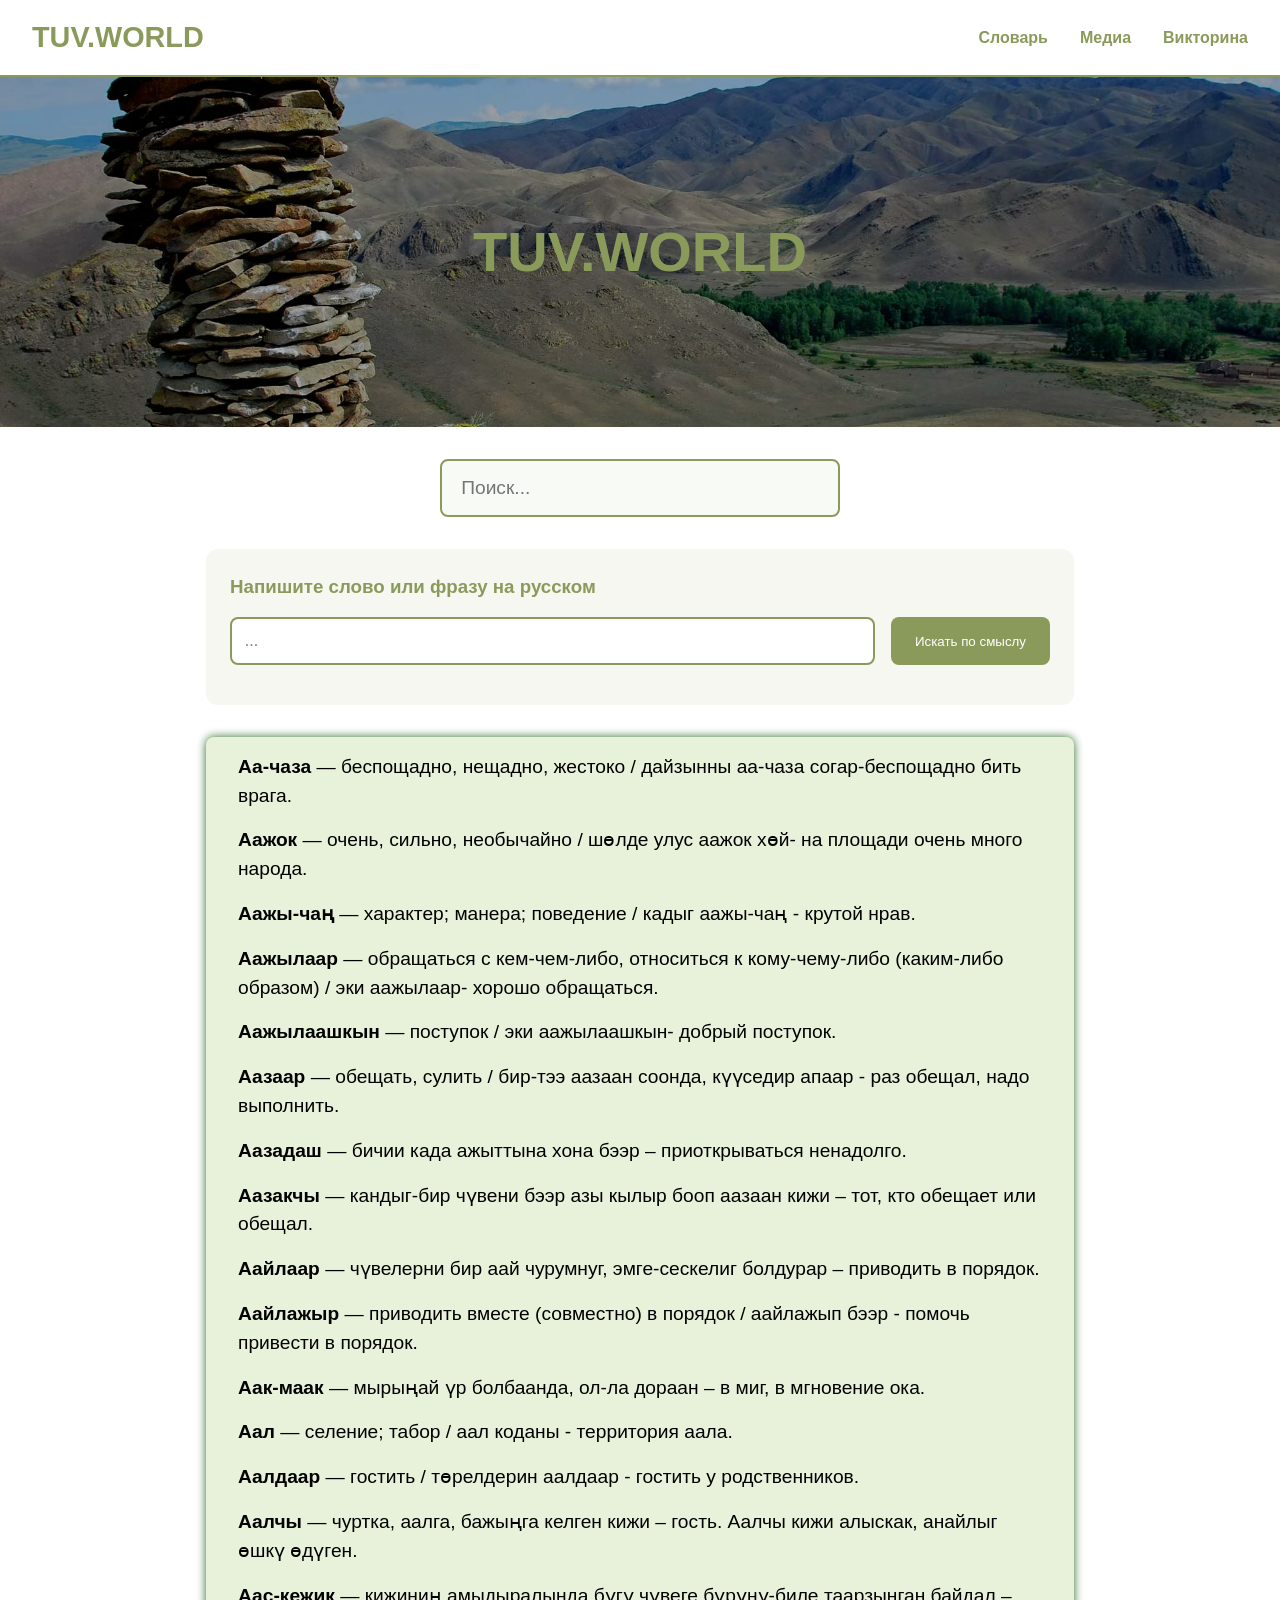
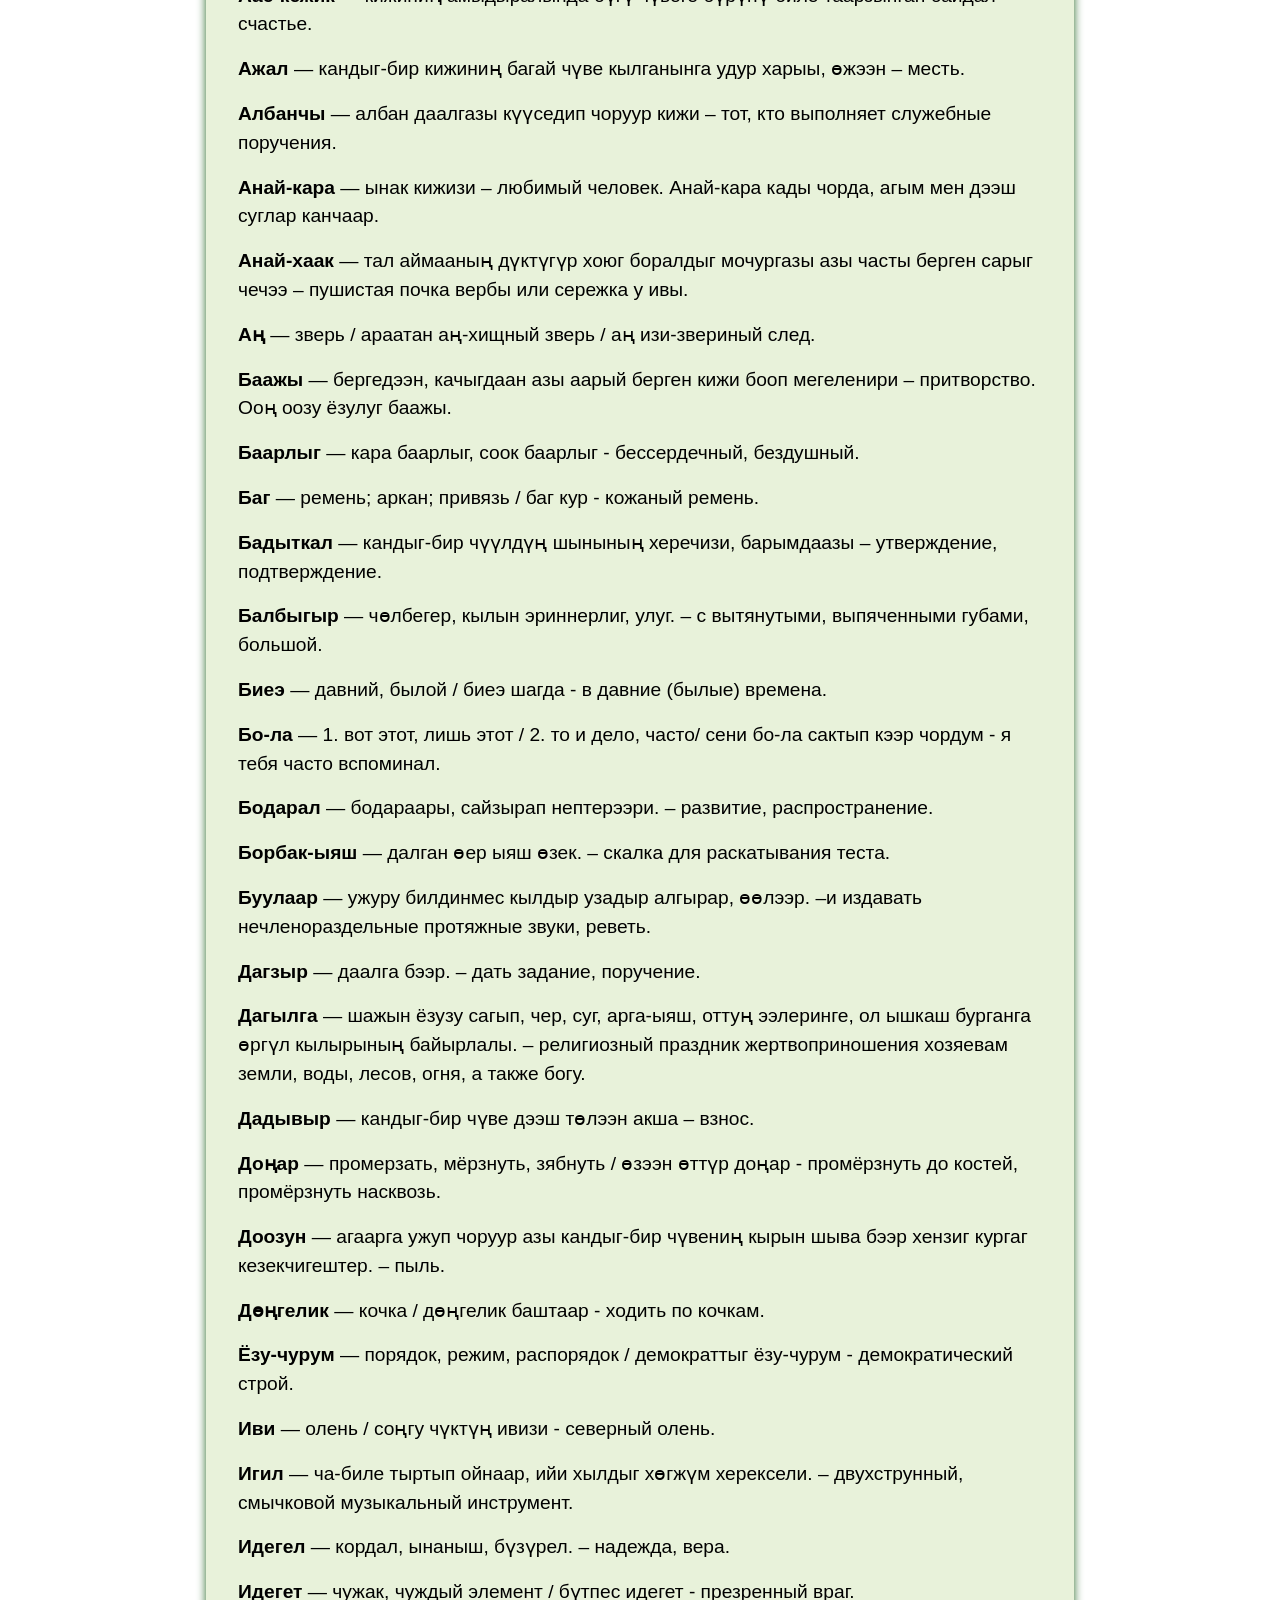
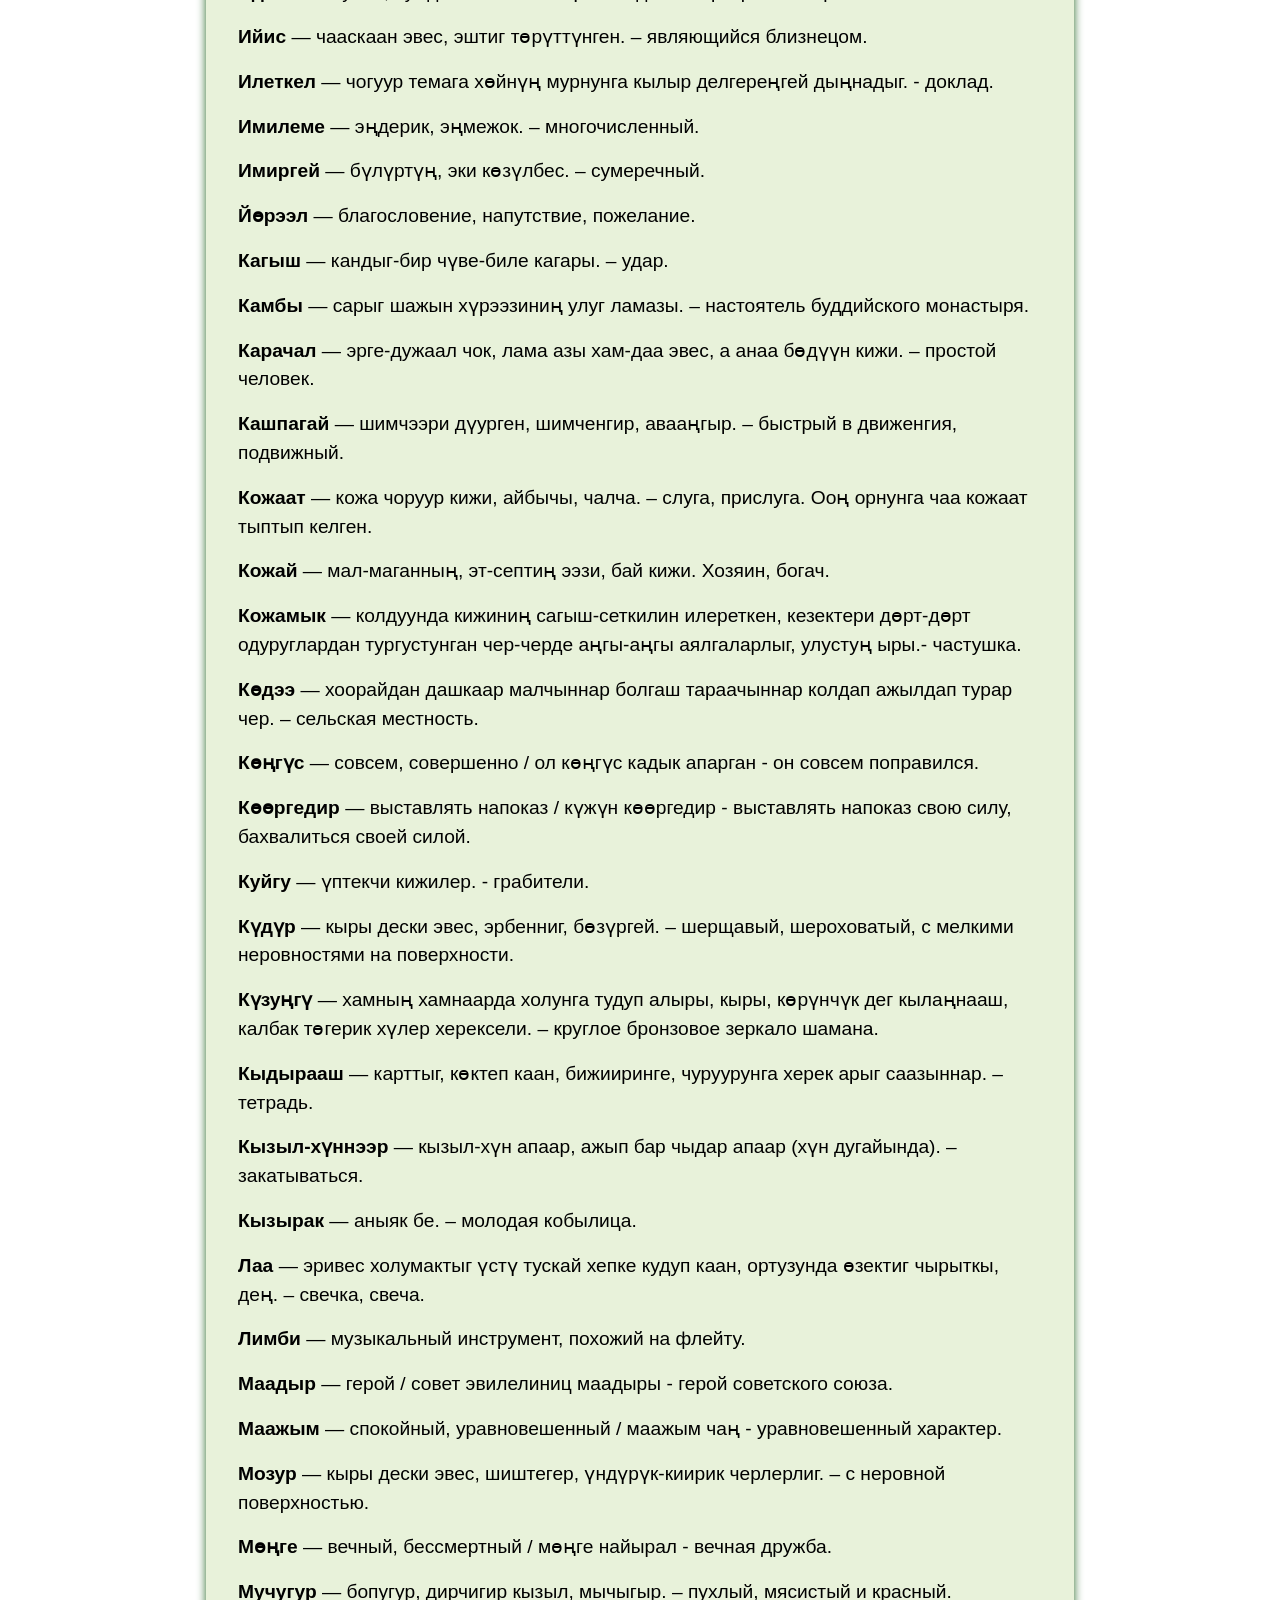
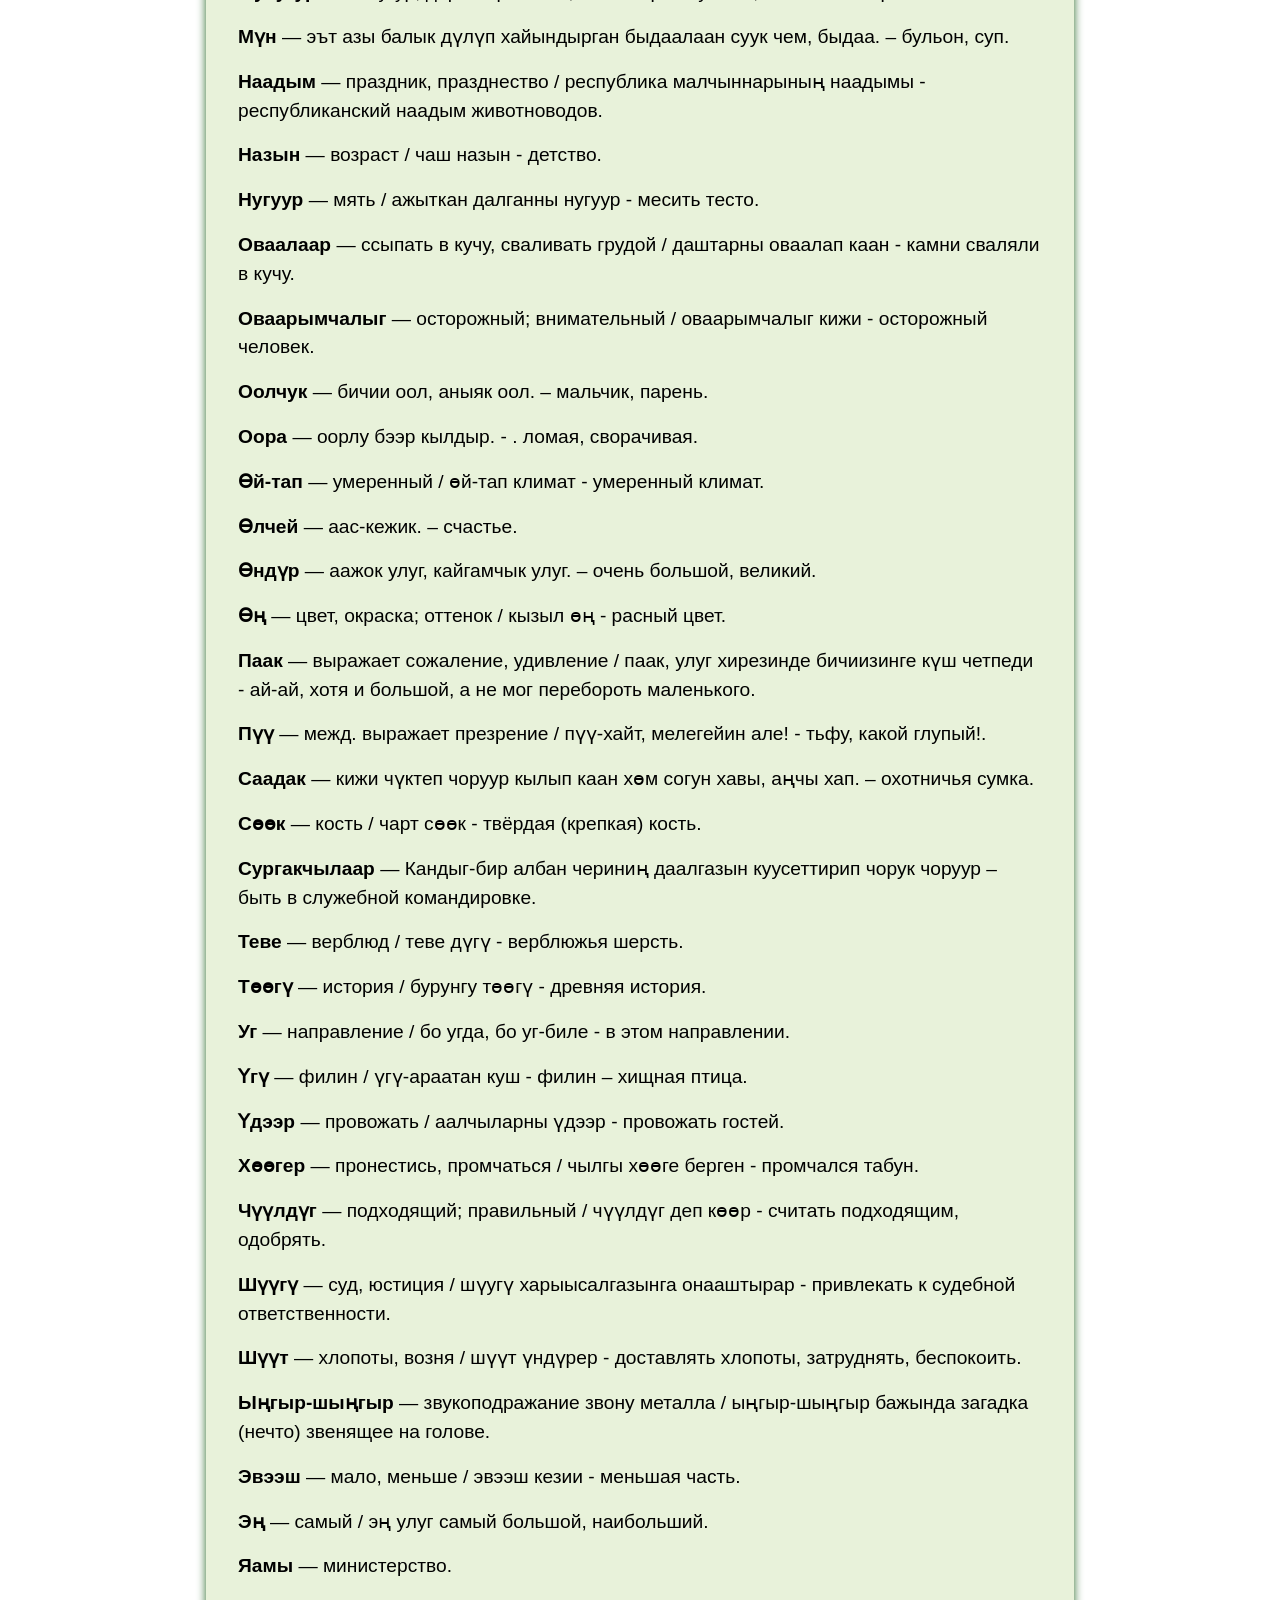
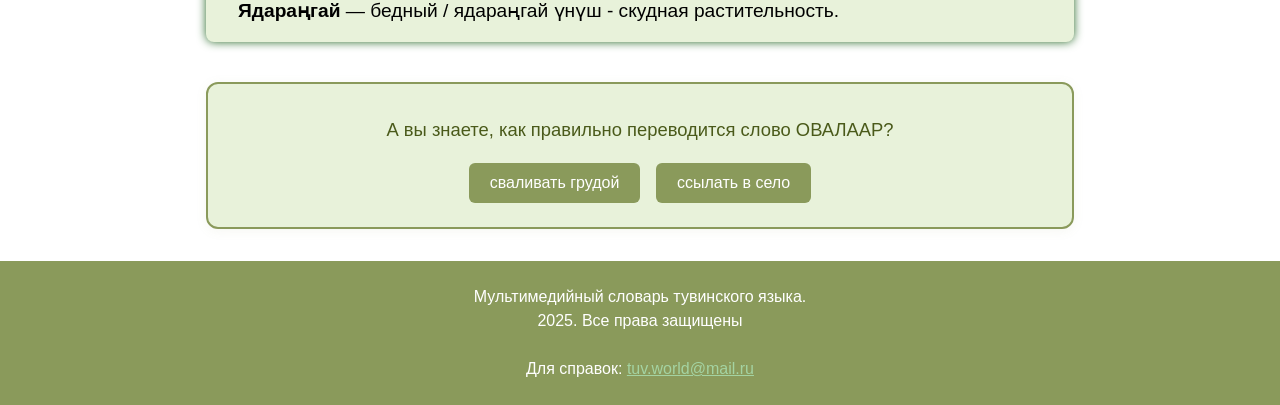
<file: index.html>
﻿<!DOCTYPE html>
<html lang="ru">
<head>
    <meta name="viewport" content="width=device-width, initial-scale=1" />
    <meta charset="UTF-8">
    <title>TUV.WORLD - Словарь</title>
    <link rel="stylesheet" href="style/styles.css" />
</head>
<body>
    <nav class="navbar">
        <a href="index.html" class="logo">TUV.WORLD</a>
        <div class="nav-links">
            <a href="index.html">Cловарь</a>
            <a href="html/media.html">Медиа</a>
            <a href="html/upra.html">Викторина</a>
        </div>
    </nav>

    <section class="hero">
        <img src="media/главная1.webp" alt="TUV.WORLD" />
        <h1>TUV.WORLD</h1>
    </section>

    <section class="alphabet-container">
        <!-- поисковикс слов -->
        <input type="text" id="searchInput" onkeyup="search()" placeholder="Поиск..." class="searchInput">
        <!-- Блок семантического (умного) поиска -->
        <div class="semantic-search-section" style="margin: 2rem 0; padding: 1.5rem; background: #f5f7f0; border-radius: 12px;">
            <h3 style="color: #8A9A5B;"Поиск с ии</h3>
            <p style="margin-bottom: 1rem;">Напишите слово или фразу на русском</p>

            <div style="display: flex; gap: 1rem; margin-bottom: 1rem;">
                <input type="text" id="semanticInput" placeholder="..."
                       style="flex: 1; padding: 0.8rem; border: 2px solid #8A9A5B; border-radius: 8px; font-size: 1rem;">
                <button id="semanticSearchBtn"
                        style="background: #8A9A5B; color: white; border: none; padding: 0.8rem 1.5rem; border-radius: 8px; cursor: pointer;">
                    Искать по смыслу
                </button>
            </div>

            <div id="semanticResults" style="margin-top: 1rem;"></div>
        </div>

        <style>
            .semantic-result-item {
                background: white;
                padding: 0.8rem;
                margin: 0.5rem 0;
                border-radius: 8px;
                border-left: 4px solid #8A9A5B;
                transition: all 0.2s ease;
            }
                .semantic-result-item:hover {
                    transform: translateX(5px);
                    box-shadow: 0 2px 8px rgba(0,0,0,0.1);
                }

            .semantic-word {
                font-weight: bold;
                font-size: 1.1rem;
                color: #4a5a1a;
            }
            .semantic-translation {
                color: #666;
                font-size: 0.9rem;
                margin-top: 0.3rem;
            }

            .semantic-similarity {
                font-size: 0.75rem;
                color: #8A9A5B;
                margin-top: 0.3rem;
            }

            .loading {
                text-align: center;
                padding: 1rem;
                color: #8A9A5B;
            }

            .no-results {
                text-align: center;
                padding: 1rem;
                color: #999;
            }

            .error {
                text-align: center;
                padding: 1rem;
                color: #d9534f;
                background: #f2dede;
                border-radius: 8px;
            }
        </style>

        <script>
            const semanticInput = document.getElementById('semanticInput');
            const semanticBtn = document.getElementById('semanticSearchBtn');
            const semanticResults = document.getElementById('semanticResults');

            async function semanticSearch() {
                const query = semanticInput.value.trim();
                if (!query) {
                    semanticResults.innerHTML = '<div class="no-results">Введите слово или фразу для поиска</div>';
                    return;
                }

                semanticResults.innerHTML = '<div class="loading">Пожалуйста, подождите</div>';

                try {
                    // Отправляем запрос к вашему серверу
                    const response = await fetch('http://localhost:8001/search', {
                        method: 'POST',
                        headers: { 'Content-Type': 'application/json' },
                        body: JSON.stringify({ query: query, max_results: 3 })
                    });

                    if (!response.ok) {
                        throw new Error(`Ошибка сервера: ${response.status}`);
                    }

                    const data = await response.json();

                    if (data.results && data.results.length > 0) {
                        let html = '<div style="margin-top: 0.5rem;">';
                        for (const res of data.results) {
                            let word = '';
                            try {
                                const meta = JSON.parse(res.metadata);
                                word = meta.word || '';
                            } catch (e) {
                                const match = res.text.match(/^([^—]+)/);
                                word = match ? match[1].trim() : '';
                            }

                            const percent = Math.round(res.similarity * 15);

                            html += `
                                <div class="semantic-result-item" onclick="searchByWord('${word}')" style="cursor: pointer;">
                                    <div class="semantic-word"> ${word || 'Слово'}</div>
                                    <div class="semantic-translation">${res.text.substring(0, 150)}${res.text.length > 150 ? '...' : ''}</div>
                                    <div class="semantic-similarity">Совпадение по смыслу: ${percent}%</div>
                                </div>
                            `;
                        }
                        html += '</div>';
                        semanticResults.innerHTML = html;
                    } else {
                        semanticResults.innerHTML = '<div class="no-results"> Ничего не найдено. Попробуйте другие слова.</div>';
                    }
                } catch (error) {
                    console.error('Ошибка:', error);
                    semanticResults.innerHTML = '<div class="error"> Ошибка подключения к серверу поиска. Убедитесь, что сервер запущен (python server.py).</div>';
                }
            }
            function searchByWord(word) {
                const searchInput = document.querySelector('.searchInput');
                if (searchInput) {
                    searchInput.value = word;
                    if (typeof search === 'function') {
                        search();
                    }
                    const wordList = document.getElementById('wordList');
                    if (wordList) {
                        wordList.scrollIntoView({ behavior: 'smooth', block: 'start' });
                    }
                }
            }

            semanticBtn.addEventListener('click', semanticSearch);
            semanticInput.addEventListener('keypress', (e) => {
                if (e.key === 'Enter') semanticSearch();
            });
        </script>

        <!-- слова на тув -->
        <ul id="wordList" class="word-list" style="list-style: none;">
            <li onclick="showExplanation('Аң')"><b>Аң</b> — зверь / араатан аң-хищный зверь / аң изи-звериный след.</li>
            <li onclick="showExplanation('Аазадаш')"><b>Аазадаш</b> — бичии када ажыттына хона бээр – приоткрываться ненадолго.</li>
            <li onclick="showExplanation('Аазакчы')"><b>Аазакчы</b> — кандыг-бир чүвени бээр азы кылыр бооп аазаан кижи – тот, кто обещает или обещал.</li>
            <li onclick="showExplanation('Аайлаар')"><b>Аайлаар</b> — чүвелерни бир аай чурумнуг, эмге-сескелиг болдурар – приводить в порядок.</li>
            <li onclick="showExplanation('Аак-маак')"><b>Аак-маак</b> — мырыңай үр болбаанда, ол-ла дораан – в миг, в мгновение ока.</li>
            <li onclick="showExplanation('Аалчы')"><b>Аалчы</b> — чуртка, аалга, бажыңга келген кижи – гость. Аалчы кижи алыскак, анайлыг өшкү өдүген.</li>
            <li onclick="showExplanation('Аас-кежик')"><b>Аас-кежик </b> — кижиниң амыдыралында бүгү чүвеге бүрүнү-биле таарзынган байдал – счастье.</li>
            <li onclick="showExplanation('Ажал')"><b>Ажал</b> — кандыг-бир кижиниң багай чүве кылганынга удур харыы, өжээн – месть.</li>
            <li onclick="showExplanation('Албанчы')"><b>Албанчы</b> — албан даалгазы күүседип чоруур кижи – тот, кто выполняет служебные поручения.</li>
            <li onclick="showExplanation('Анай-кара')"><b>Анай-кара</b> — ынак кижизи – любимый человек. Анай-кара кады чорда, агым мен дээш суглар канчаар.</li>
            <li onclick="showExplanation('Анай-хаак')"><b>Анай-хаак </b> — тал аймааның дүктүгүр хоюг боралдыг мочургазы азы часты берген сарыг чечээ – пушистая почка вербы или сережка у ивы.</li>
            <li onclick="showExplanation('Аа-чаза')"><b>Аа-чаза</b> — беспощадно, нещадно, жестоко / дайзынны аа-чаза согар-беспощадно бить врага.</li>
            <li onclick="showExplanation('Аажок')"><b>Аажок</b> — очень, сильно, необычайно / шөлде улус аажок хөй- на площади очень много народа.</li>
            <li onclick="showExplanation('Аажылаар')"><b>Аажылаар</b> —  обращаться с кем-чем-либо, относиться к кому-чему-либо (каким-либо образом) / эки аажылаар- хорошо обращаться.</li>
            <li onclick="showExplanation('Аажылаашкын')"><b>Аажылаашкын</b> — поступок / эки аажылаашкын- добрый поступок.</li>
            <li onclick="showExplanation('Аажы-чаң')"><b>Аажы-чаң</b> — характер; манера; поведение / кадыг аажы-чаң - крутой нрав.</li>
            <li onclick="showExplanation('Аазаар')"><b>Аазаар</b> — обещать, сулить / бир-тээ аазаан соонда, күүседир апаар - раз обещал, надо выполнить.</li>
            <li onclick="showExplanation('Аайлажыр')"><b>Аайлажыр</b> — приводить вместе (совместно) в порядок / аайлажып бээр - помочь привести в порядок.</li>
            <li onclick="showExplanation('Аал')"><b>Аал</b> — селение; табор / аал коданы - территория аала.</li>
            <li onclick="showExplanation('Аалдаар')"><b>Аалдаар</b> — гостить / төрелдерин аалдаар - гостить у родственников.</li>
            <li onclick="showExplanation('Баарлыг')"><b>Баарлыг</b> —  кара баарлыг, соок баарлыг - бессердечный, бездушный.</li>
            <li onclick="showExplanation('Баг')"><b>Баг</b> — ремень; аркан; привязь / баг кур - кожаный ремень.</li>
            <li onclick="showExplanation('Баажы')"><b>Баажы</b> — бергедээн, качыгдаан азы аарый берген кижи бооп мегеленири – притворство. Ооң оозу ёзулуг баажы.</li>
            <li onclick="showExplanation('Бадыткал')"><b>Бадыткал</b> — кандыг-бир чүүлдүң шынының херечизи, барымдаазы – утверждение, подтверждение.</li>
            <li onclick="showExplanation('Балбыгыр')"><b>Балбыгыр</b> — чөлбегер, кылын эриннерлиг, улуг. – с вытянутыми, выпяченными губами, большой.</li>
            <li onclick="showExplanation('Бодарал')"><b>Бодарал</b> — бодараары, сайзырап нептерээри. – развитие, распространение.</li>
            <li onclick="showExplanation('Борбак-ыяш')"><b>Борбак-ыяш</b> — далган өер ыяш өзек. – скалка для раскатывания теста.</li>
            <li onclick="showExplanation('Буулаар')"><b>Буулаар</b> — ужуру билдинмес кылдыр узадыр алгырар, өөлээр.  –и издавать нечленораздельные протяжные звуки, реветь.</li>
            <li onclick="showExplanation('Биеэ')"><b>Биеэ</b> — давний, былой / биеэ шагда - в давние (былые) времена.</li>
            <li onclick="showExplanation('Бо-ла')"><b>Бо-ла</b> — 1. вот этот, лишь этот / 2. то и дело, часто/  сени бо-ла сактып кээр чордум - я тебя часто вспоминал.</li>
            <li onclick="showExplanation('Дөңгелик')"><b>Дөңгелик</b> — кочка / дөңгелик баштаар - ходить по кочкам.</li>
            <li onclick="showExplanation('Дагзыр')"><b>Дагзыр</b> — даалга бээр. – дать задание, поручение.</li>
            <li onclick="showExplanation('Дагылга')"><b>Дагылга</b> — шажын ёзузу сагып, чер, суг, арга-ыяш, оттуң ээлеринге, ол ышкаш бурганга өргүл кылырының байырлалы. – религиозный праздник жертвоприношения хозяевам земли, воды, лесов, огня, а также богу.</li>
            <li onclick="showExplanation('Дадывыр')"><b>Дадывыр</b> — кандыг-бир чүве дээш төлээн акша – взнос.</li>
            <li onclick="showExplanation('Доозун')"><b>Доозун</b> — агаарга ужуп чоруур азы кандыг-бир чүвениң кырын шыва бээр хензиг кургаг кезекчигештер. – пыль.</li>
            <li onclick="showExplanation('Доңар')"><b>Доңар</b> — промерзать, мёрзнуть, зябнуть / өзээн өттүр доңар - промёрзнуть до костей, промёрзнуть насквозь.</li>
            <li onclick="showExplanation('Ёзу-чурум')"><b>Ёзу-чурум</b> — порядок, режим, распорядок / демократтыг ёзу-чурум - демократический строй.</li>
            <li onclick="showExplanation('Иви')"><b>Иви</b> — олень / соңгу чүктүң ивизи - северный олень.</li>
            <li onclick="showExplanation('Игил')"><b>Игил</b> — ча-биле тыртып ойнаар, ийи хылдыг хөгжүм херексели. – двухструнный, смычковой музыкальный инструмент.</li>
            <li onclick="showExplanation('Идегел')"><b>Идегел</b> — кордал, ынаныш, бүзүрел.  – надежда, вера.</li>
            <li onclick="showExplanation('Ийис')"><b>Ийис</b> — чааскаан эвес, эштиг төрүттүнген. – являющийся близнецом.</li>
            <li onclick="showExplanation('Илеткел')"><b>Илеткел</b> — чогуур темага хөйнүң мурнунга кылыр делгереңгей  дыңнадыг. - доклад.</li>
            <li onclick="showExplanation('Имилеме')"><b>Имилеме</b> — эңдерик, эңмежок. – многочисленный.</li>
            <li onclick="showExplanation('Имиргей')"><b>Имиргей</b> — бүлүртүң, эки көзүлбес. – сумеречный.</li>
            <li onclick="showExplanation('Идегет')"><b>Идегет</b> — чужак, чуждый элемент / бүтпес идегет - презренный враг.</li>
            <li onclick="showExplanation('Йөрээл')"><b>Йөрээл</b> — благословение, напутствие, пожелание.</li>
            <li onclick="showExplanation('Кагыш')"><b>Кагыш</b> — кандыг-бир чүве-биле кагары. – удар.</li>
            <li onclick="showExplanation('Камбы')"><b>Камбы</b> — сарыг шажын хүрээзиниң улуг ламазы. – настоятель буддийского монастыря.</li>
            <li onclick="showExplanation('Карачал')"><b>Карачал</b> — эрге-дужаал чок, лама азы хам-даа эвес, а анаа бөдүүн кижи. – простой человек.</li>
            <li onclick="showExplanation('Кашпагай')"><b>Кашпагай</b> — шимчээри дүурген, шимченгир, авааңгыр. – быстрый в движенгия, подвижный.</li>
            <li onclick="showExplanation('Кожаат')"><b>Кожаат</b> — кожа чоруур кижи, айбычы, чалча. – слуга, прислуга. Ооң орнунга чаа кожаат тыптып келген.</li>
            <li onclick="showExplanation('Кожамык')"><b>Кожамык</b> — колдуунда кижиниң сагыш-сеткилин илереткен, кезектери дөрт-дөрт одуруглардан тургустунган чер-черде аңгы-аңгы аялгаларлыг, улустуң ыры.- частушка.</li>
            <li onclick="showExplanation('Кожай')"><b>Кожай</b> — мал-маганның, эт-септиң ээзи, бай кижи. Хозяин, богач.</li>
            <li onclick="showExplanation('Көдээ')"><b>Көдээ</b> — хоорайдан дашкаар малчыннар болгаш тараачыннар колдап ажылдап турар чер. – сельская местность.</li>
            <li onclick="showExplanation('Куйгу')"><b>Куйгу</b> — үптекчи кижилер. - грабители.</li>
            <li onclick="showExplanation('Кызыл-хүннээр')"><b>Кызыл-хүннээр</b> — кызыл-хүн апаар, ажып бар чыдар апаар (хүн дугайында). – закатываться.</li>
            <li onclick="showExplanation('Кызырак')"><b>Кызырак</b> — аныяк бе. – молодая кобылица.</li>
            <li onclick="showExplanation('Күдүр')"><b>Күдүр</b> — кыры дески эвес, эрбенниг, бөзүргей. – шерщавый, шероховатый, с мелкими неровностями на поверхности.</li>
            <li onclick="showExplanation('Күзуңгү')"><b>Күзуңгү</b> — хамның хамнаарда холунга тудуп алыры, кыры, көрүнчүк дег кылаңнааш, калбак төгерик хүлер херексели. – круглое бронзовое зеркало шамана.</li>
            <li onclick="showExplanation('Кыдырааш')"><b>Кыдырааш</b> — карттыг, көктеп каан, бижииринге, чуруурунга херек арыг саазыннар. – тетрадь.</li>
            <li onclick="showExplanation('Көңгүс')"><b>Көңгүс</b> — совсем, совершенно / ол көңгүс кадык апарган - он совсем поправился.</li>
            <li onclick="showExplanation('Көөргедир')"><b>Көөргедир</b> — выставлять напоказ / күжүн көөргедир - выставлять напоказ свою силу, бахвалиться своей силой.</li>
            <li onclick="showExplanation('Лимби')"><b>Лимби</b> — музыкальный инструмент, похожий на флейту.</li>
            <li onclick="showExplanation('Лаа')"><b>Лаа</b> — эривес холумактыг үстү тускай хепке кудуп каан, ортузунда өзектиг чырыткы, дең. – свечка, свеча.</li>
            <li onclick="showExplanation('Мөңге')"><b>Мөңге</b> — вечный, бессмертный / мөңге найырал - вечная дружба.</li>
            <li onclick="showExplanation('Мозур')"><b>Мозур</b> — кыры дески эвес, шиштегер, үндүрүк-киирик черлерлиг. – с неровной поверхностью.</li>
            <li onclick="showExplanation('Мүн')"><b>Мүн</b> — эът азы балык дүлүп хайындырган быдаалаан суук чем, быдаа. – бульон, суп.</li>
            <li onclick="showExplanation('Мучугур')"><b>Мучугур</b> — бопугур, дирчигир кызыл, мычыгыр. – пухлый, мясистый и красный.</li>
            <li onclick="showExplanation('Маадыр')"><b>Маадыр</b> — герой / совет эвилелиниц маадыры - герой советского союза.</li>
            <li onclick="showExplanation('Маажым')"><b>Маажым</b> — спокойный, уравновешенный / маажым чаң - уравновешенный характер.</li>
            <li onclick="showExplanation('Наадым')"><b>Наадым</b> — праздник, празднество / республика малчыннарының наадымы - республиканский наадым животноводов.</li>
            <li onclick="showExplanation('Назын')"><b>Назын</b> — возраст / чаш назын - детство.</li>
            <li onclick="showExplanation('Нугуур')"><b>Нугуур</b> — мять / ажыткан далганны нугуур - месить тесто.</li>
            <li onclick="showExplanation('Оваалаар')"><b>Оваалаар</b> — ссыпать в кучу, сваливать грудой / даштарны оваалап каан - камни сваляли в кучу.</li>
            <li onclick="showExplanation('Оваарымчалыг')"><b>Оваарымчалыг</b> — осторожный; внимательный / оваарымчалыг кижи - осторожный человек.</li>
            <li onclick="showExplanation('Оолчук')"><b>Оолчук</b> — бичии оол, аныяк оол. – мальчик, парень.</li>
            <li onclick="showExplanation('Оора')"><b>Оора</b> — оорлу бээр кылдыр. - . ломая, сворачивая.</li>
            <li onclick="showExplanation('Өлчей')"><b>Өлчей</b> — аас-кежик. – счастье.</li>
            <li onclick="showExplanation('Өндүр')"><b>Өндүр</b> — аажок улуг, кайгамчык улуг. – очень большой, великий.</li>
            <li onclick="showExplanation('Өң')"><b>Өң</b> — цвет, окраска; оттенок / кызыл өң - расный цвет.</li>
            <li onclick="showExplanation('Өй-тап')"><b>Өй-тап</b> — умеренный / өй-тап климат - умеренный климат.</li>
            <li onclick="showExplanation('Пүү')"><b>Пүү</b> — межд. выражает презрение / пүү-хайт, мелегейин але! - тьфу, какой глупый!.</li>
            <li onclick="showExplanation('Паак')"><b>Паак</b> — выражает сожаление, удивление / паак, улуг хирезинде бичиизинге күш четпеди - ай-ай, хотя и большой, а не мог перебороть маленького.</li>
            <li onclick="showExplanation('Сөөк')"><b>Сөөк</b> — кость / чарт сөөк - твёрдая (крепкая) кость.</li>
            <li onclick="showExplanation('Саадак')"><b>Саадак</b> — кижи чүктеп чоруур кылып каан хөм согун хавы, аңчы хап. – охотничья сумка.</li>
            <li onclick="showExplanation('Сургакчылаар')"><b>Сургакчылаар</b> — Кандыг-бир албан чериниң даалгазын куусеттирип чорук чоруур – быть  в служебной командировке.</li>
            <li onclick="showExplanation('Төөгү')"><b>Төөгү</b> — история / бурунгу төөгү - древняя история.</li>
            <li onclick="showExplanation('Теве')"><b>Теве</b> — верблюд / теве дүгү - верблюжья шерсть.</li>
            <li onclick="showExplanation('Үдээр')"><b>Үдээр</b> — провожать / аалчыларны үдээр - провожать гостей.</li>
            <li onclick="showExplanation('Уг')"><b>Уг</b> — направление / бо угда, бо уг-биле - в этом направлении.</li>
            <li onclick="showExplanation('Үгү')"><b>Үгү</b> — филин / үгү-араатан куш - филин – хищная птица.</li>
            <li onclick="showExplanation('Хөөгер')"><b>Хөөгер</b> — пронестись, промчаться / чылгы хөөге берген - промчался табун.</li>
            <li onclick="showExplanation('Чүүлдүг')"><b>Чүүлдүг</b> — подходящий; правильный / чүүлдүг деп көөр - считать подходящим, одобрять.</li>
            <li onclick="showExplanation('Шүүгү')"><b>Шүүгү</b> — суд, юстиция / шүугү харыысалгазынга онааштырар - привлекать к судебной ответственности.</li>
            <li onclick="showExplanation('Шүүт')"><b>Шүүт</b> — хлопоты, возня / шүүт үндүрер - доставлять хлопоты, затруднять, беспокоить.</li>
            <li onclick="showExplanation('Ыңгыр-шыңгыр')"><b>Ыңгыр-шыңгыр</b> — звукоподражание звону металла / ыңгыр-шыңгыр бажында загадка (нечто) звенящее на голове.</li>
            <li onclick="showExplanation('Эң')"><b>Эң</b> — самый / эң улуг самый большой, наибольший.</li>
            <li onclick="showExplanation('Эвээш')"><b>Эвээш</b> — мало, меньше / эвээш кезии - меньшая часть.</li>
            <li onclick="showExplanation('Яамы')"><b>Яамы</b> — министерство.</li>
            <li onclick="showExplanation('Ядараңгай')"><b>Ядараңгай</b> — бедный / ядараңгай үнүш - скудная растительность.</li>
        </ul>

        <!-- окно выскакивающее -->
        <div id="explanationModal" class="modal" style="display:none; position:fixed; left:0; top:0; width:100vw; height:100vh; background:rgba(0,0,0,0.3); align-items:center; justify-content:center;">
            <div class="modal-content" style="background:white; color:#8A9A5B; padding:2rem; border-radius:8px; max-width:400px; margin:auto; position:relative;">
                <span class="close" onclick="closeExplanationModal()" style="position:absolute; right:1rem; top:1rem; cursor:pointer; font-size:1.5rem;">&times;</span>
                <p id="explanationText">Пояснение по выбранному слову</p>
                <!-- Добавленный аудиоплеер -->
                <audio id="explanationAudio" controls style="width:100%; margin-top:1rem; display:none;">
                    Ваш браузер не поддерживает аудио элемент.
                </audio>
            </div>
        </div>

        <!-- часть с викториной -->
        <div class="quiz">
            <p id="question">Вопрос: А вы знаете, как правильно выставить ударение в слове <b>ЕРЕТИК</b>?</p>
            <div id="answerOptions">
                <button onclick="checkAnswer('correct', 'новое слово 1')">Вариант ответа 1</button>
                <span style="margin:0 1rem;">или</span>
                <button onclick="checkAnswer('incorrect', 'новое слово 2')">Вариант ответа 2</button>
            </div>
        </div>
        <div id="result" style="margin-top:1rem;"></div>
    </section>

    <footer>
        Мультимедийный словарь тувинского языка.<br />
        2025. Все права защищены<br /><br />
        Для справок: <a href="mailto:tuv.world@mail.ru" style="color:#a4d3a2;">tuv.world@mail.ru</a>
    </footer>

    <script>
        // поиск слов без учета регистра скрипт
        function search() {
            let input = document.getElementById('searchInput').value.toLowerCase();
            let items = document.querySelectorAll('#wordList li');
            items.forEach(function (li) {
                let word = li.innerText.toLowerCase();
                li.style.display = word.includes(input) ? '' : 'none';
            });
        }

        // окно выскакивающее скрипт
        function showExplanation(word) {
            document.getElementById('explanationText').innerText = getExplanation(word);

            // Добавление аудио
            const audioElement = document.getElementById('explanationAudio');
            const audioSrc = getAudioSource(word);

            if (audioSrc) {
                audioElement.src = audioSrc;
                audioElement.style.display = 'block';
            } else {
                audioElement.style.display = 'none';
            }

            document.getElementById('explanationModal').style.display = 'flex';
        }

        function closeExplanationModal() {
            document.getElementById('explanationModal').style.display = 'none';
            // Останавливаем аудио при закрытии
            const audioElement = document.getElementById('explanationAudio');
            audioElement.pause();
            audioElement.currentTime = 0;
        }

        function getExplanation(word) {
            const wordExplanations = {
                "Аа-чаза": "Дайзынны аа-чаза согар - Беспощадно бить врага.",
                "Аажок": "Ол уруг диизинге аажок ынак - Эта девочка очень любит своего кота.",
                "Аажы-чаң": "Аажы-чаңы дыка берге - характер очень сложный.",
                "Аажылаар": "Кырган-авам меңээ эки аажылаар - Бабушкахорошо со мной обращается.",
                "Аажылаашкын": "Кайгал-оол эки аажылаашкын кылган - Кайгал-оол совершил хороший поступок.",
                "Аазаар": "Авамга бо улдуңда эки демдектер аазаан мен - Я маме обещал хорошие оценки в этой четверти.",
                "Аайлажыр": "Дуун акымны бажын иштин аайлажыр кылдыр диледим - Вчера попросила брата помочь прибраться по дому.",
                "Аал": "Аалдыг мен - У меня есть селение.",
                "Аалдар": "Силерже аалдап чедер бис албан - Мы обязательно придем гостить к вам.",
                "Үгү": "Кежээ үгү көрдум - Вечером видел(а) филина.",
                "Аң": "Тайгада аңнар халчып турар - В тайге бегают звери.",
                "Баарлыг": "Кара баарлыг кижи дир - Бессердечный этот человек.",
                "Баг": "Кара баг курну шарып ал - Завяжи черный кожаный ремень.",
                "Биеэ": "Биеэ шагда бижээн төөгү - История, написанная в былые времена.",
                "Бо-ла": "Бо-ла башка кирер состер - Слова, что часто приходят в голову.",
                "Доңар": "Доңар эвес бис, чоруулуңар - Не будем же мы мерзнуть, уходим.",
                "Ёзу-чурум": "Школага ёзу-чурум үревес! - В школе порядок не рушим!.",
                "Иви": "Ивилер дыка чараш - Олени очень красивые.",
                "Назын": "Чаш назыннымда Тээлиге дыштаныр чораан мен - Я в детстве отдыхал в Тээли.",
                "Маадыр": "Тываның маадыры - Герой Тувы.",
                //
                "Аазадаш": "Өгнүң эжии аазадаш кылынды.",
                "Аазакчы": "Ыяш чарып бээр болган аазакчым үнгеш, чиде берди…",
                "Аайлаар": "Кээримге, уруглар бажың ишти аайлаан, аштаан, чугдунган тур.",
                "Аак-маак": "Аак-маак четпээнде аг-шериг хаанның инек сүрүүн бөле шаап экеп-тир эвеспе (тоолдан).",
                "Аалчы": "Аалчы кижи алыскак, анайлыг өшкү өдүген.",
                "Аас-кежик": "Кижилер аас-кежикке чаңчыга берип болур.",
                "Ажал": "Иениң ажалын чүгле кускун оглу чандырган деп легенда бар.",
                "Албанчы": "Бо албанчының ажылы хөй.",
                "Анай-кара": "Анай-кара кады чорда, агым мен дээш суглар канчаар.",
                "Анай-хаак": "НЕТ",//нет комментария
                "Баажы": "Ооң оозу ёзулуг баажы.",
                "Бадыткал": "Ол болза ооң ынакшылының  бадыткалы.",
                "Балбыгыр": "Балбыгыр аксындан чугаа үнмээди.",
                "Бодарал": "Чаяакчы күш бодаралы.",
                "Борбак-ыяш": "Далган өйүп турган борбак-ыяжы-биле сопту.",
                "Буулаар": "Ооң буулаан ыыдындан шылай берген.",
                "Дагзыр": "Акым мени бо-ла дагзыр чораан.",
                "Дагылга": "НЕТ",//нет комментария
                "Дадывыр": "Оюн ойнаарда баштай дадывыр бээр.",
                "Доозун": "Бичии-ле доозун сомазы көзүлзе, согуй кааптар.",
                "Игил": "Ачам игил садып берген.",
                "Идегел": "Идегелди чаалап алыр.",
                "Ийис": "Мээң ийис эштерим бар.",
                "Илеткел": "Эртенги кичээлге илеткел кылып олур бис.",
                "Имилеме": "Имилеме ажы-төл.",
                "Имиргей": "Имиргей деп чүвезин.",
                "Кагыш": "Селеме кагыжындан артып калган ис.",
                "Камбы": "Даарта камбыга ужуражыр мен.",
                "Карачал": "Авам мени карачал кижиге деңнеди.",
                "Кашпагай": "Ол кашпагай болгаш, ажылды дораан доозуптую.",
                "Сургакчылаар": "Ол өске кожуунче сургакчылаар дээш чорупту.",
                "Кожаат": "Ооң орнунга чаа кожаат тыптып келген.",
                "Кожамык": "Ол меңээ кожамык ырлап берген. ",
                "Кожай": "Мээң өгбелерим кожай улус чораан.",
                "Көдээ": "Ак-кыс көдээден чедип келген.",
                "Куйгу": "Бир дүне куйгу хоюм уптеп алгаш барып-тыр.",
                "Кызыл-хүннээр": "Чайгы сарыг үн кызыл-хүннеп чыдыр.",
                "Кызырак": "Эмдик кызырак өөредип тур акым.",
                "Лаа": "Кежээ авам лаа кыссып каан.",
                "Саадак": "Ачам саадаан чүктеп алгаш тайгаже углады.",
                "Күдүр": "Ооң адыштарының ишти күдүр кара.",
                "Күзуңгү": "Хам кижи күзүнгүзүн сонуургадып көргүскен.",
                "Кыдырааш": "Эжимден кыдырааш дилеп алдым.",
                "Мозур": "Мозур хая кырында кылаштап чор бис.",
                "Мүн": "Авам  эъттиг мүн кудуп берди.",
                "Мучугур": "Ооң шырайы мучугур деп эскерген мен.",
                "Оолчук": "Ол оолчук оожум чугааланган.",
                "Оора": "Тооруктарны оора тыртып, черже бадырып турган.",
                "Өлчей": "Ам силерге өлчей хайырлаар.",
                "Өндүр": "Улустуң эң-не өндүр  күзелдери бүдүуп турган."
            };
            return wordExplanations[word/*.toLowerCase()*/] || "Объяснение для этого слова отсутствует";
        }

        // Функция для получения пути к аудиофайлу
        function getAudioSource(word) {
            const audioSources = {
                "Аазадаш": "../media/гс1.mp3",
                "Аазакчы": "../media/гс2.mp3",
                "Аайлаар": "../media/гс3.mp3",
                "Аак-маак": "../media/гс4.mp3",
                "Аалчы": "../media/гс5.mp3",
                "Аас-кежик": "../media/гс6.mp3",
                "Ажал": "../media/гс7.mp3",
                "Албанчы": "../media/гс8.mp3",
                "Анай-кара": "../media/гс9.mp3",
                "Анай-хаак": "../media/гс10.mp3",
                "Баажы": "../media/гс11.mp3",
                "Бадыткал": "../media/гс12.mp3",
                "Балбыгыр": "../media/гс13.mp3",
                "Бодарал": "../media/гс14.mp3",
                "Борбак-ыяш": "../media/гс15.mp3",
                "Буулаар": "../media/гс16.mp3",
                "Дагзыр": "../media/гс17.mp3",
                "Дагылга": "../media/гс18.mp3",
                "Дадывыр": "../media/гс19.mp3",
                "Доозун": "../media/гс20.mp3",
                "Игил": "../media/гс21.mp3",
                "Идегел": "../media/гс22.mp3",
                "Ийис": "../media/гс23.mp3",
                "Илеткел": "../media/гс24.mp3",
                "Имилеме": "../media/гс25.mp3",
                "Имиргей": "../media/гс26.mp3",
                "Кагыш": "../media/гс27.mp3",
                "Камбы": "../media/гс28.mp3",
                "Карачал": "../media/гс29.mp3",
                "Кашпагай": "../media/гс30.mp3",
                "Сургакчылаар": "../media/гс31.mp3",
                "Кожаат": "../media/гс32.mp3",
                "Кожамык": "../media/гс33.mp3",
                "Кожай": "../media/гс34.mp3",
                "Көдээ": "../media/гс35.mp3",
                "Куйгу": "../media/гс36.mp3",
                "Кызыл-хүннээр": "../media/гс37.mp3",
                "Кызырак": "../media/гс38.mp3",
                "Лаа": "../media/гс39.mp3",
                "Саадак": "../media/гс40.mp3",
                "Күдүр": "../media/гс41.mp3",
                "Күзуңгү": "../media/гс42.mp3",
                "Кыдырааш": "../media/гс43.mp3",
                "Мозур": "../media/гс44.mp3",
                "Мүн": "../media/гс45.mp3",
                "Мучугур": "../media/гс46.mp3",
                "Оолчук": "../media/гс47.mp3",
                "Оора": "../media/гс48.mp3",
                "Өлчей": "../media/гс49.mp3",
                "Өндүр": "../media/гс50.mp3"
            };
            return audioSources[word/*.toLowerCase()*/] || "";
        }

        // сортировка слов по алфавиту при загрузке
        function sortWordsAlphabetically() {
            var wordList = document.getElementById("wordList");
            var words = Array.from(wordList.getElementsByTagName("li"));
            words.sort(function (a, b) {
                return a.textContent.localeCompare(b.textContent);
            });
            // чистка списка доавбление отсортированных слов
            wordList.innerHTML = "";
            words.forEach(function (li) {
                wordList.appendChild(li);
            });
        }

        // сама викторина вопросы ответы прав вариант
        let questions = [
            {
                question: "А вы знаете, как правильно переводится слово ОВАЛААР?",
                answers: ["сваливать грудой", "ссылать в село"],
                correct: "сваливать грудой"
            },
            {
                question: "А вы знаете, как правильно переводится слово ИВИ?",
                answers: ["олень", "бык"],
                correct: "олень"
            },
            {
                question: "А вы знаете, как правильно переводится слово НААДЫМ?",
                answers: ["праздник", "концерт"],
                correct: "праздник"
            },
            {
                question: "А вы знаете, как правильно переводится слово ИДЕГЕТ?",
                answers: ["надежда", "чужак"],
                correct: "чужак"
            },
            {
                question: "А вы знаете, как правильно переводится слово ААЗААР?",
                answers: ["сулить", "обманывать"],
                correct: "сулить"
            },
            {
                question: "А вы знаете, как правильно переводится слово БААРЛЫГ?",
                answers: ["бездушный", "добрый"],
                correct: "бездушный"
            },
            {
                question: "А вы знаете, как правильно переводится слово БАГ?",
                answers: ["багаж", "ремень"],
                correct: "ремень"
            },
            {
                question: "А вы знаете, как правильно переводится слово ААЖОК?",
                answers: ["провод", "сильно"],
                correct: "сильно"
            },
            {
                question: "А вы знаете, как правильно переводится слово ААЛ?",
                answers: ["мальчик", "селение"],
                correct: "селение"
            },
            {
                question: "А вы знаете, как правильно переводится слово аа-чаза?",
                answers: ["жестоко", "поведение"],
                correct: "жестоко"
            }
        ];
        let currentQuestion = 0;

        function showQuestion() {
            document.getElementById('question').innerText = questions[currentQuestion].question;
            let answerOptions = "";
            for (let i = 0; i < questions[currentQuestion].answers.length; i++) {
                answerOptions += "<button onclick=\"checkAnswer('" + questions[currentQuestion].answers[i] + "')\">" + questions[currentQuestion].answers[i] + "</button>";
            }
            document.getElementById('answerOptions').innerHTML = answerOptions;
            document.getElementById('result').innerText = "";
        }

        function checkAnswer(response) {
            let correct = questions[currentQuestion].correct;
            let res = document.getElementById('result');
            if (response === correct) {
                res.innerHTML = "Правильно!";
                currentQuestion++;
                if (currentQuestion < questions.length) {
                    setTimeout(showQuestion, 1000);
                } else {
                    setTimeout(function () {
                        res.innerHTML = "Это был последний вопрос! Благодарим за интерес!";
                        document.getElementById('answerOptions').innerHTML = "";
                        document.getElementById('question').innerText = "";
                    }, 1000);
                }
            } else {
                res.innerHTML = "Неверно! Попробуйте ещё раз.";
            }
        }

        // запуск функций после загрузки страницы
        window.onload = function () {
            sortWordsAlphabetically();
            showQuestion();
        };
    </script>
</body>
</html>
</file>
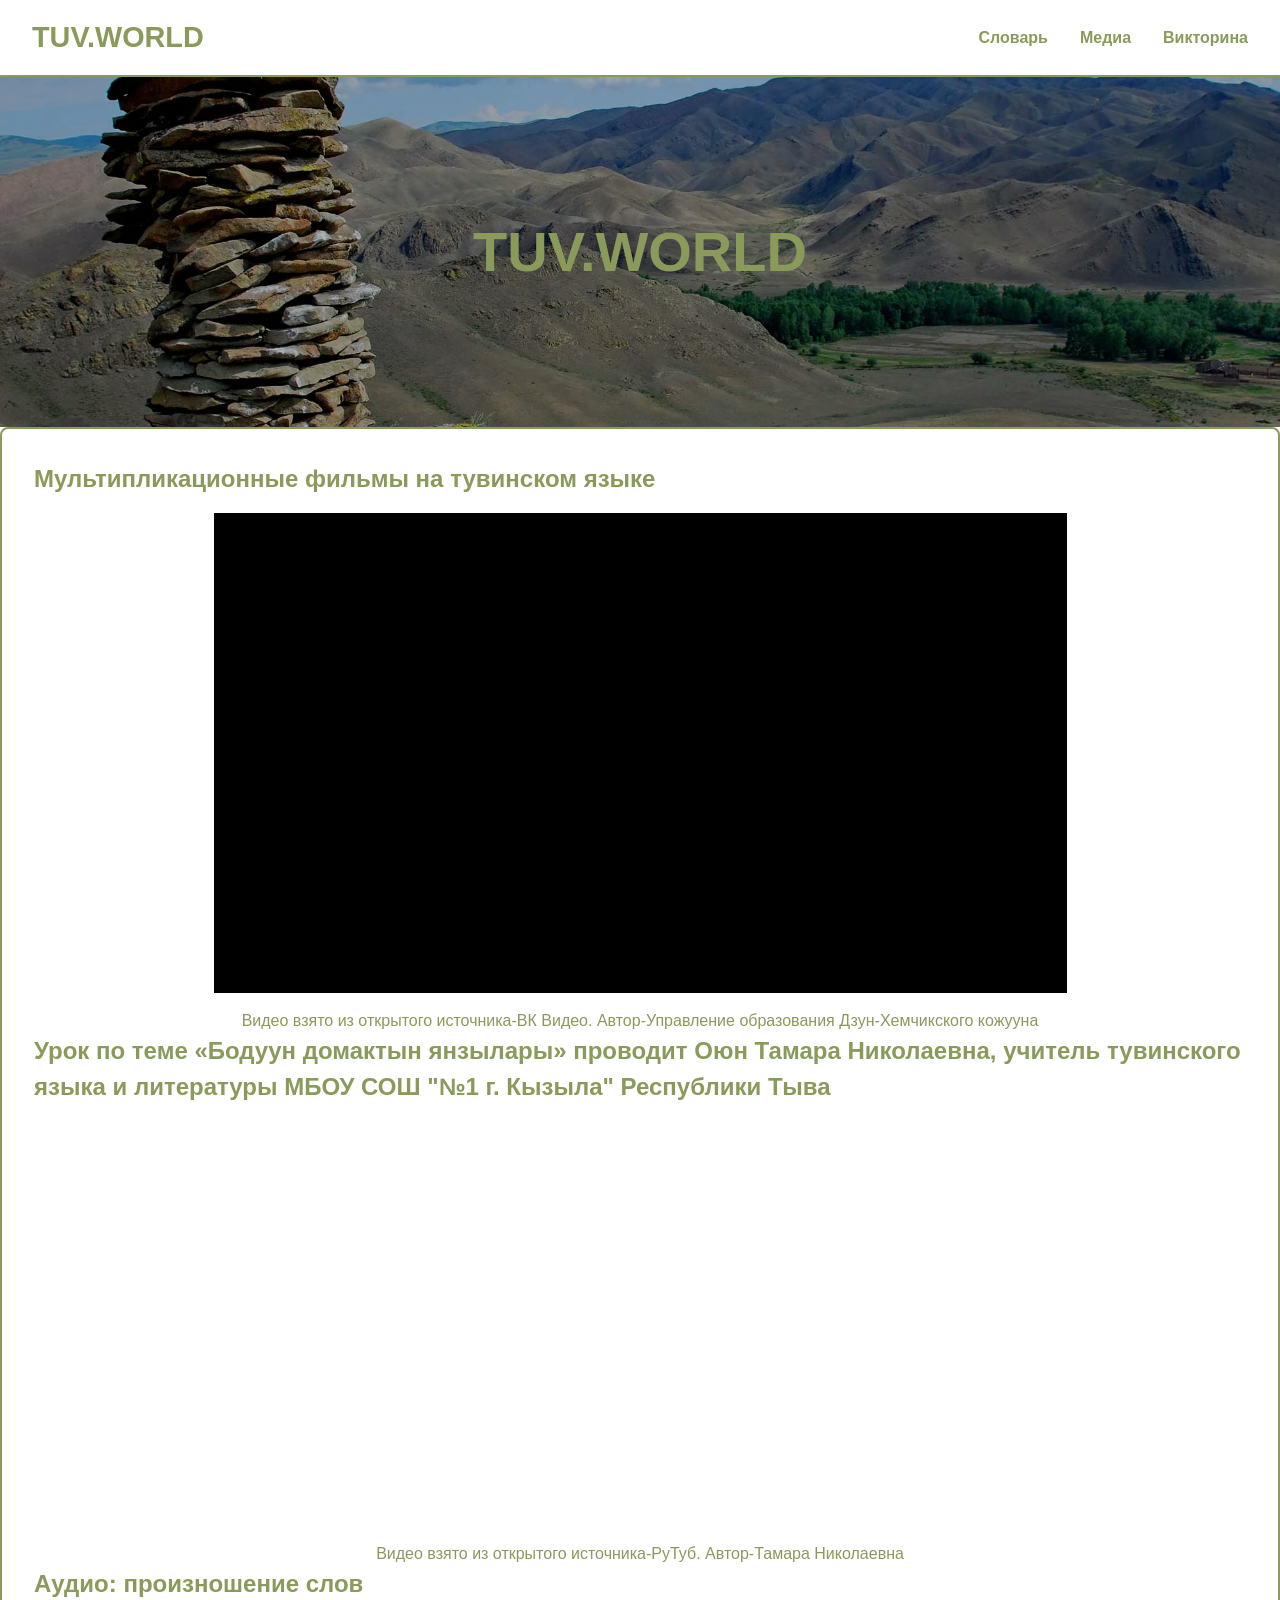
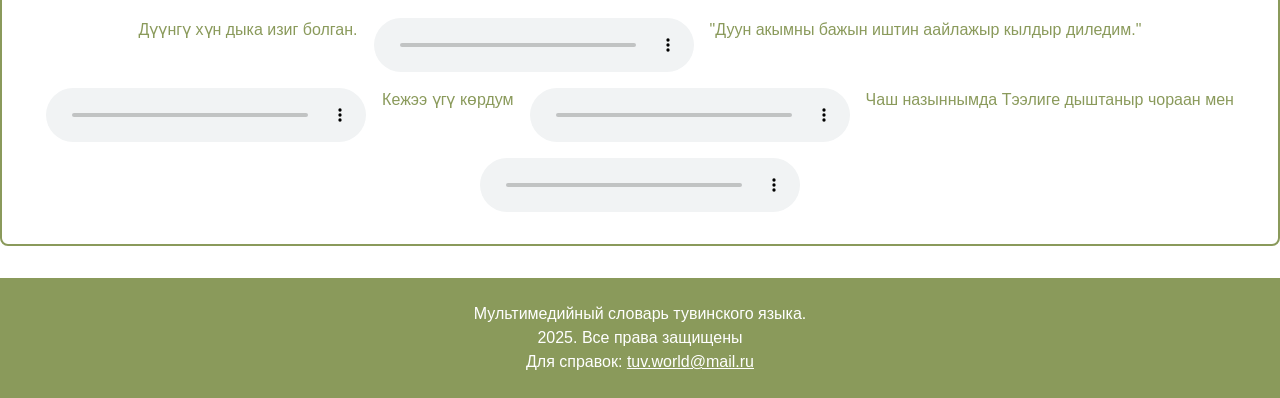
<file: html/media.html>
﻿<!DOCTYPE html>
<html lang="ru">
<head>
    <meta name="viewport" content="width=device-width, initial-scale=1" />
    <meta charset="UTF-8">
    <title>TUV.WORLD - Словарь</title>
    <link rel="stylesheet" href="../style/styles.css" />
</head>
<body>
    <nav class="navbar">
        <a href="../index.html" class="logo">TUV.WORLD</a>
        <div class="nav-links">
            <a href="../index.html">Cловарь</a>
            <a href="../html/media.html">Медиа</a>
            <a href="../html/upra.html">Викторина</a>
        </div>
    </nav>
    <section class="hero">
        <img src="../media/главная1.webp" alt="TUV.WORLD" />
        <h1>TUV.WORLD</h1>
    </section>

    <section class="media-section">
        <h2>Мультипликационные фильмы на тувинском языке</h2>
        <div class="media-videos">
            <iframe src="https://vk.com/video_ext.php?oid=-66673060&id=456239204&autoplay=1" width="853" height="480" style="background-color: #000" allow="autoplay; encrypted-media; fullscreen; picture-in-picture; screen-wake-lock;" frameborder="0" allowfullscreen></iframe>
            <p> Видео взято из открытого источника-ВК Видео. Автор-Управление образования Дзун-Хемчикского кожууна</p>
        </div>
        <h2>Урок по теме «Бодуун домактын янзылары» проводит Оюн Тамара Николаевна, учитель тувинского языка и литературы МБОУ СОШ "№1 г. Кызыла" Республики Тыва</h2>
        <div class="media-videos">
            <iframe width="720" height="405" src="https://rutube.ru/play/embed/1abd5acad4c70dec16ee00cc0f57e9b6/" frameBorder="0" allow="clipboard-write; autoplay" webkitAllowFullScreen mozallowfullscreen allowFullScreen></iframe>
            <p> Видео взято из открытого источника-РуТуб. Автор-Тамара Николаевна</p>
        </div>
        <h2>Аудио: произношение слов</h2>
        <div class="media-audios">
            <p>Дүүнгү хүн дыка изиг болган.</p>
            <audio controls src="../media/аудио1.ogg"></audio>
            <p>"Дуун акымны бажын иштин аайлажыр кылдыр диледим."</p>
            <audio controls src="../media/аудио2.ogg"></audio>
            <p>Кежээ үгү көрдум</p>
            <audio controls src="../media/аудио3.ogg"></audio>
            <p>Чаш назыннымда Тээлиге дыштаныр чораан мен</p>
            <audio controls src="../media/аудио4.ogg"></audio>
        </div>
    </section>
    <footer>
        Мультимедийный словарь тувинского языка.<br />
        2025. Все права защищены<br />
        Для справок: <a href="mailto:tuv.world@mail.ru" style="color: white;">tuv.world@mail.ru</a>
    </footer>
</body>
</html>
</file>
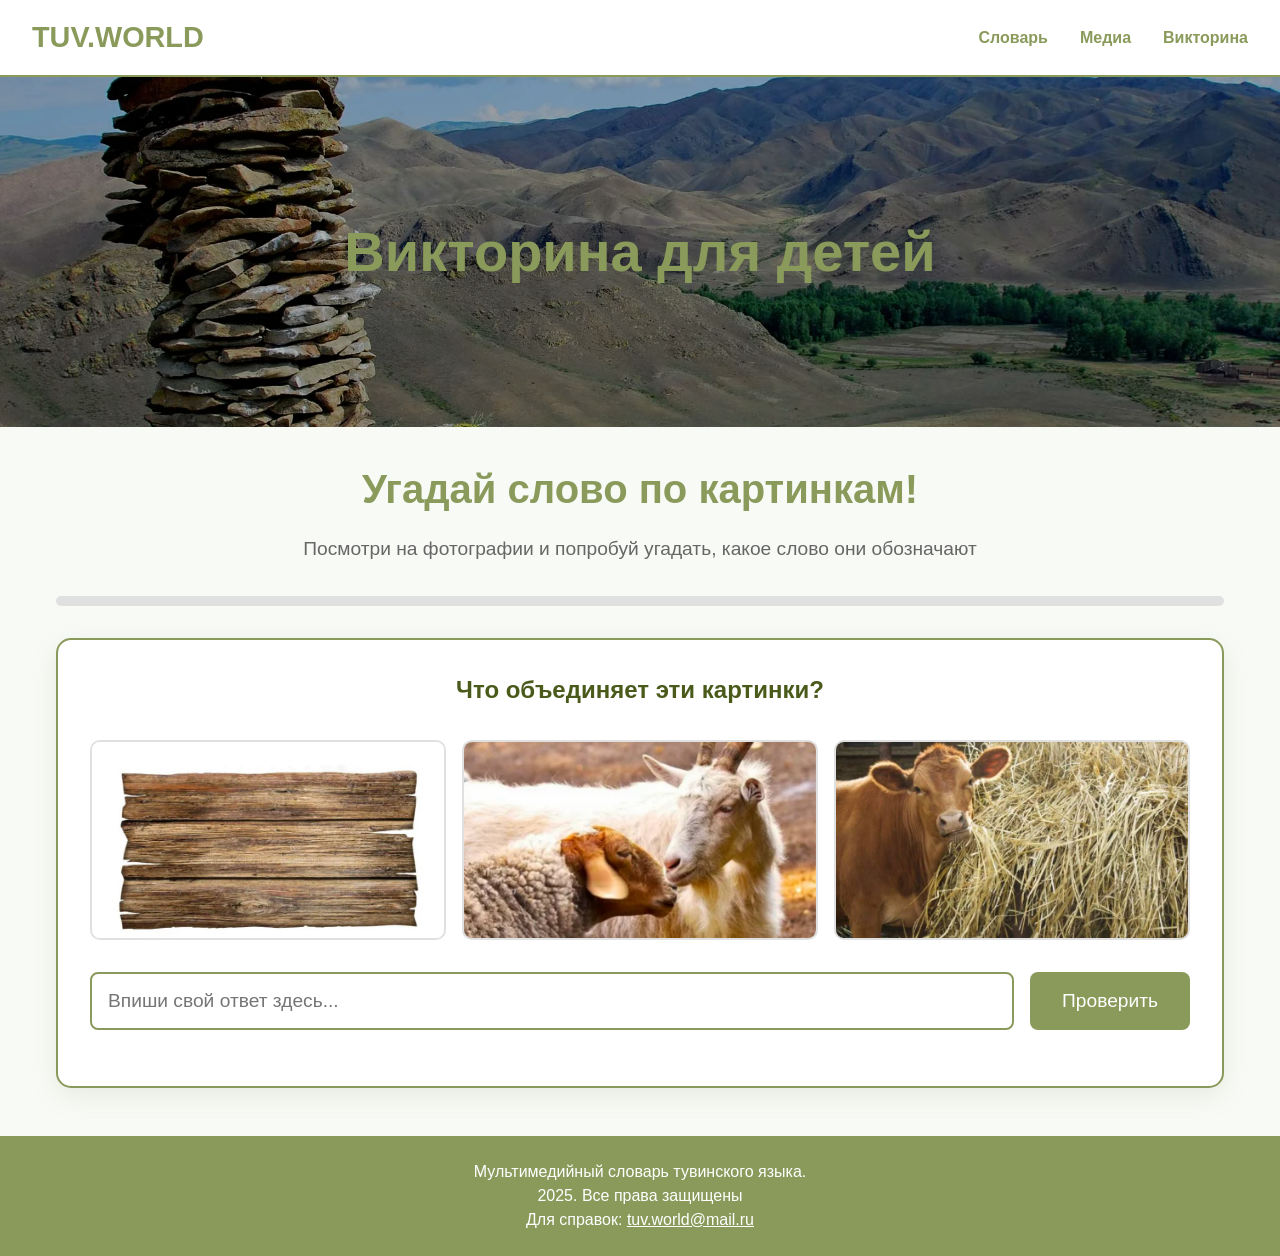
<file: html/upra.html>
﻿<!DOCTYPE html>
<html lang="ru">
<head>
    <meta name="viewport" content="width=device-width, initial-scale=1" />
    <title>TUV.WORLD - Викторина для детей</title>
    <style>
        * {
            margin: 0;
            padding: 0;
            box-sizing: border-box;
            font-family: Arial, sans-serif;
        }

        body {
            color: #8A9A5B;
            line-height: 1.5;
            background-color: #f8faf6;
        }
        .navbar {
            background-color: white;
            display: flex;
            align-items: center;
            padding: 1rem 2rem;
            justify-content: space-between;
            border-bottom: 2px solid #8A9A5B;
        }

        .logo {
            font-weight: bold;
            font-size: 1.8rem;
            color: #8A9A5B;
            text-decoration: none;
            user-select: none;
        }

        .nav-links {
            display: flex;
            gap: 2rem;
        }

            .nav-links a {
                color: #8A9A5B;
                text-decoration: none;
                font-weight: 600;
            }

        /* фотка во всю ширинц */
        .hero {
            position: relative;
            width: 100%;
            max-height: 350px;
            overflow: hidden;
        }

            .hero img {
                width: 100%;
                height: 400px;
                object-fit: cover;
                filter: brightness(0.7);
            }

            .hero h1 {
                position: absolute;
                top: 50%;
                left: 50%;
                transform: translate(-50%, -50%);
                color: #8A9A5B;
                font-size: 3.5rem;
                font-weight: 900;
                user-select: none;
            }

        /* Викторина */
        .quiz-container {
            max-width: 1200px;
            margin: 2rem auto;
            padding: 0 1rem;
        }

        .quiz-header {
            text-align: center;
            margin-bottom: 2rem;
        }

            .quiz-header h2 {
                font-size: 2.5rem;
                color: #8A9A5B;
                margin-bottom: 1rem;
            }

            .quiz-header p {
                font-size: 1.2rem;
                color: #666;
            }

        .progress-bar {
            width: 100%;
            height: 10px;
            background-color: #e0e0e0;
            border-radius: 5px;
            margin: 2rem 0;
            overflow: hidden;
        }

        .progress {
            height: 100%;
            background-color: #8A9A5B;
            width: 0%;
            transition: width 0.3s ease;
        }

        .quiz-card {
            background: white;
            border-radius: 15px;
            padding: 2rem;
            box-shadow: 0 8px 25px rgba(138, 154, 91, 0.15);
            border: 2px solid #8A9A5B;
        }

        .question-text {
            font-size: 1.5rem;
            text-align: center;
            margin-bottom: 2rem;
            color: #4a5a1a;
            font-weight: 600;
        }

        .images-container {
            display: grid;
            grid-template-columns: repeat(3, 1fr);
            gap: 1rem;
            margin-bottom: 2rem;
        }

        .quiz-image {
            width: 100%;
            height: 200px;
            object-fit: cover;
            border-radius: 10px;
            border: 2px solid #e0e0e0;
            transition: transform 0.3s ease, border-color 0.3s ease;
        }

            .quiz-image:hover {
                transform: scale(1.05);
                border-color: #8A9A5B;
            }

        .input-container {
            display: flex;
            gap: 1rem;
            margin-bottom: 1.5rem;
        }

        .answer-input {
            flex: 1;
            padding: 1rem;
            font-size: 1.2rem;
            border: 2px solid #8A9A5B;
            border-radius: 8px;
            outline: none;
            color: #8A9A5B;
        }

            .answer-input:focus {
                border-color: #6B7B4B;
                box-shadow: 0 0 0 3px rgba(138, 154, 91, 0.2);
            }

        .submit-btn {
            background: #8A9A5B;
            color: white;
            border: none;
            padding: 1rem 2rem;
            border-radius: 8px;
            font-size: 1.2rem;
            cursor: pointer;
            transition: background 0.3s ease;
        }

            .submit-btn:hover {
                background: #6B7B4B;
            }

            .submit-btn:disabled {
                background: #cccccc;
                cursor: not-allowed;
            }

        .result-message {
            text-align: center;
            font-size: 1.3rem;
            font-weight: bold;
            margin: 1rem 0;
            padding: 1rem;
            border-radius: 8px;
            display: none;
        }

        .correct {
            background-color: #e8f5e8;
            color: #2d5016;
            border: 2px solid #4caf50;
        }

        .incorrect {
            background-color: #ffe8e8;
            color: #8b0000;
            border: 2px solid #f44336;
        }

        .next-btn {
            background: #8A9A5B;
            color: white;
            border: none;
            padding: 1rem 2rem;
            border-radius: 8px;
            font-size: 1.2rem;
            cursor: pointer;
            margin: 0 auto;
            display: block;
            transition: background 0.3s ease;
        }

            .next-btn:hover {
                background: #6B7B4B;
            }

        .quiz-complete {
            text-align: center;
            padding: 3rem;
        }

            .quiz-complete h3 {
                font-size: 2rem;
                color: #8A9A5B;
                margin-bottom: 1rem;
            }

            .quiz-complete p {
                font-size: 1.3rem;
                margin-bottom: 2rem;
            }

        .restart-btn {
            background: #8A9A5B;
            color: white;
            border: none;
            padding: 1rem 2rem;
            border-radius: 8px;
            font-size: 1.2rem;
            cursor: pointer;
            transition: background 0.3s ease;
        }

            .restart-btn:hover {
                background: #6B7B4B;
            }

        /* подвал сайта */
        footer {
            background-color: #8A9A5B;
            color: white;
            text-align: center;
            padding: 1.5rem 1rem;
            font-size: 1rem;
            margin-top: 3rem;
        }

        /* адаптив */
        @media (max-width: 768px) {
            .images-container {
                grid-template-columns: 1fr;
            }

            .input-container {
                flex-direction: column;
            }

            .hero h1 {
                font-size: 2.5rem;
            }

            .quiz-header h2 {
                font-size: 2rem;
            }

            .question-text {
                font-size: 1.3rem;
            }
        }

        @media (max-width: 480px) {
            .hero h1 {
                font-size: 2rem;
            }

            .quiz-card {
                padding: 1rem;
            }

            .quiz-header h2 {
                font-size: 1.8rem;
            }

            .question-text {
                font-size: 1.1rem;
            }
        }
    </style>
</head>
<body>
    <nav class="navbar">
        <a href="../index.html" class="logo">TUV.WORLD</a>
        <div class="nav-links">
            <a href="../index.html">Cловарь</a>
            <a href="../html/media.html">Медиа</a>
            <a href="../html/upra.html">Викторина</a>
        </div>
    </nav>

    <section class="hero">
        <img src="../media/главная1.webp" alt="TUV.WORLD" />
        <h1>Викторина для детей</h1>
    </section>

    <section class="quiz-container">
        <div class="quiz-header">
            <h2>Угадай слово по картинкам!</h2>
            <p>Посмотри на фотографии и попробуй угадать, какое слово они обозначают</p>
        </div>

        <div class="progress-bar">
            <div class="progress" id="progress"></div>
        </div>

        <div class="quiz-card">
            <div id="quiz-content">
                <!-- Сюда будет загружаться контент викторины -->
            </div>
        </div>
    </section>

    <footer>
        Мультимедийный словарь тувинского языка.<br />
        2025. Все права защищены<br />
        Для справок: <a href="mailto:tuv.world@mail.ru" style="color: white;">tuv.world@mail.ru</a>
    </footer>

    <script>
        // Данные викторины
        const quizData = [
            {
                question: "Что объединяет эти картинки?",
                images: [
                    "../media/кажаа1.jfif",
                    "../media/кажаа2.jfif",
                    "../media/кажаа3.jfif"
                ],
                answer: "кажаа",
                hint: "Это то, куда загоняют скот"
            },
            {
                question: "Какое слово здесь загадано?",
                images: [
                    "../media/деспи1.jfif",
                    "../media/деспи2.jfif",
                    "../media/деспи3.jfif"
                ],
                answer: "деспи",
                hint: "Туда кладут изиг-хан"
            },
            {
                question: "Что изображено на фотографиях?",
                images: [
                    "../media/улугсек1.jfif",
                    "../media/улугсек2.jfif",
                    "../media/улугсек3.jfif"
                ],
                answer: "улуг сек",
                hint: "Знак препинания после предложения"
            },
            {
                question: "Угадай общее слово",
                images: [
                    "../media/шооча1.jfif",
                    "../media/шооча2.jfif",
                    "../media/шооча3.jfif"
                ],
                answer: "шооча",
                hint: "То, чем мы закрываем двери с помощью ключа"
            },
            {
                question: "Что это может быть?",
                images: [
                    "../media/элезин1.jfif",
                    "../media/элезин2.jfif",
                    "../media/элезин3.jfif"
                ],
                answer: "элезин",
                hint: "Из него можно строить замки на пляже"
            },
            {
                question: "Какое слово здесь спрятано?",
                images: [
                    "../media/хир1.jfif",
                    "../media/хир2.jfif",
                    "../media/хир3.jfif"
                ],
                answer: "хир",
                hint: "Грязь, слякоть и неухоженность по-тувински"
            },
            {
                question: "Что объединяет эти изображения?",
                images: [
                    "../media/оваа1.jfif",
                    "../media/оваа2.jfif",
                    "../media/оваа3.jfif"
                ],
                answer: "оваа",
                hint: "Место, где проводят обряды"
            },
            {
                question: "Угадай слово",
                images: [
                    "../media/кыш.jfif",
                    "../media/кыш2.jfif",
                    "../media/кыш3.jfif"
                ],
                answer: "кыш",
                hint: "Время года"
            },
            {
                question: "Что это?",
                images: [
                    "../media/демиружук1.jfif",
                    "../media/демиружук2.jfif",
                    "../media/демиружук3.jfif"
                ],
                answer: "демир ужук",
                hint: "То, чем ведут записи в тетради"
            },
            {
                question: "Какое общее слово?",
                images: [
                    "../media/бажын1.jfif",
                    "../media/бажын2.jfif",
                    "../media/бажын3.jfif"
                ],
                answer: "бажын",
                hint: "Место, где мы живем"
            }
        ];

        let currentQuestion = 0;
        let score = 0;

        // Функция для отображения вопроса
        function showQuestion() {
            const quizContent = document.getElementById('quiz-content');
            const progress = document.getElementById('progress');

            // Обновляем прогресс-бар
            progress.style.width = `${((currentQuestion) / quizData.length) * 100}%`;

            if (currentQuestion < quizData.length) {
                const question = quizData[currentQuestion];

                quizContent.innerHTML = `
                    <div class="question-text">${question.question}</div>

                    <div class="images-container">
                        ${question.images.map(img => `
                            <img src="${img}" alt="Подсказка" class="quiz-image"
                                 onerror="this.src='[data-uri]'">
                        `).join('')}
                    </div>

                    <div class="input-container">
                        <input type="text" class="answer-input" id="answer-input"
                               placeholder="Впиши свой ответ здесь..." autocomplete="off">
                        <button class="submit-btn" onclick="checkAnswer()">Проверить</button>
                    </div>

                    <div class="result-message" id="result-message"></div>

                    <button class="next-btn" id="next-btn" onclick="nextQuestion()" style="display: none;">
                        Дальше →
                    </button>
                `;

                // Добавляем обработчик нажатия Enter
                document.getElementById('answer-input').addEventListener('keypress', function(e) {
                    if (e.key === 'Enter') {
                        checkAnswer();
                    }
                });
            } else {
                // Конец викторины
                showResults();
            }
        }

        // Функция проверки ответа
        function checkAnswer() {
            const userAnswer = document.getElementById('answer-input').value.toLowerCase().trim();
            const correctAnswer = quizData[currentQuestion].answer.toLowerCase();
            const resultMessage = document.getElementById('result-message');
            const submitBtn = document.querySelector('.submit-btn');
            const nextBtn = document.getElementById('next-btn');

            if (!userAnswer) {
                alert('Пожалуйста, введите ответ!');
                return;
            }

            // Более гибкая проверка ответа
            const isCorrect = userAnswer === correctAnswer ||
                             correctAnswer.includes(userAnswer) ||
                             userAnswer.includes(correctAnswer);

            if (isCorrect) {
                resultMessage.textContent = 'Правильно! 🎉 Молодец!';
                resultMessage.className = 'result-message correct';
                score++;
            } else {
                resultMessage.textContent = `Почти угадал! Правильный ответ: "${quizData[currentQuestion].answer}". Подсказка: ${quizData[currentQuestion].hint}`;
                resultMessage.className = 'result-message incorrect';
            }

            resultMessage.style.display = 'block';
            submitBtn.disabled = true;
            nextBtn.style.display = 'block';
            document.getElementById('answer-input').disabled = true;
        }

        // Следующий вопрос
        function nextQuestion() {
            currentQuestion++;
            showQuestion();
        }

        // Показать результаты
        function showResults() {
            const quizContent = document.getElementById('quiz-content');
            const progress = document.getElementById('progress');

            progress.style.width = '100%';

            quizContent.innerHTML = `
                <div class="quiz-complete">
                    <h3>Викторина завершена! 🎊</h3>
                    <p>Твой результат: <strong>${score} из ${quizData.length}</strong></p>
                    <p>${getResultMessage(score, quizData.length)}</p>
                    <button class="restart-btn" onclick="restartQuiz()">Играть ещё раз</button>
                </div>
            `;
        }

        // Сообщение в зависимости от результата
        function getResultMessage(score, total) {
            const percentage = (score / total) * 100;

            if (percentage >= 90) return 'Отличный результат! Ты настоящий знаток! 🌟';
            if (percentage >= 70) return 'Очень хороший результат! Так держать! 👍';
            if (percentage >= 50) return 'Хороший результат! Можно ещё потренироваться! 💪';
            return 'Неплохо! Попробуй ещё раз, будет лучше! 😊';
        }

        // Перезапуск викторины
        function restartQuiz() {
            currentQuestion = 0;
            score = 0;
            showQuestion();
        }

        // Запускаем викторину при загрузке страницы
        document.addEventListener('DOMContentLoaded', showQuestion);
    </script>
</body>
</html>
</file>
<file: style/styles.css>
/* ����� */
* {
    margin: 0;
    padding: 0;
    box-sizing: border-box;
    font-family: Arial, sans-serif;
}

body {
    color: #8A9A5B;
    line-height: 1.5;
}

/* ��� ������� */
.navbar {
    background-color: white;
    display: flex;
    align-items: center;
    padding: 1rem 2rem;
    justify-content: space-between;
    border-bottom: 2px solid #8A9A5B;
}

.logo {
    font-weight: bold;
    font-size: 1.8rem;
    color: #8A9A5B;
    text-decoration: none;
    user-select: none;
}

.nav-links {
    display: flex;
    gap: 2rem;
}

    .nav-links a {
        color: #8A9A5B;
        text-decoration: none;
        font-weight: 600;
    }

/* ����� �� ��� ������ */
.hero {
    position: relative;
    width: 100%;
    max-height: 350px;
    overflow: hidden;
}

    .hero img {
        width: 100%;
        height: 400px;
        object-fit: cover;
        filter: brightness(0.7);
    }

    .hero h1 {
        position: absolute;
        top: 50%;
        left: 50%;
        transform: translate(-50%, -50%);
        color: #8A9A5B;
        font-size: 3.5rem;
        font-weight: 900;
        user-select: none;
    }

.hero-subtitle {
    text-align: center;
    font-size: 1.3rem;
    margin: 1rem 0 3rem 0;
    color: #666;
}

/* ������� */
.about {
    max-width: 1200px;
    margin: 2rem auto 4rem auto;
    padding: 0 1rem;
    font-size: 1.2rem;
    color: #4a4a4a;
}

.alphabet-container {
    max-width: 900px;
    margin: 2rem auto;
    padding: 0 1rem;
    color: #c0e0c0;
}

.letter-header {
    font-size: 4rem;
    font-weight: 900;
    text-align: center;
    margin-bottom: 1rem;
    color: #a4d3a2;
}

.word-list {
    display: flex;
    flex-direction: column;
    gap: 1rem;
    font-size: 1.2rem;
    background-color: #e8f2da;
    padding: 1rem 2rem;
    border-radius: 8px;
    box-shadow: 0 0 10px #2a6b2a;
    color: #000;
}

.word-item {
    padding: 0.5rem 0;
    border-bottom: 1px solid #2a6b2a;
}

.alphabet-nav {
    margin-top: 2rem;
    display: flex;
    justify-content: center;
    gap: 1rem;
}

    .alphabet-nav a {
        color: #a4d3a2;
        background-color: #2a6b2a;
        padding: 0.5rem 1rem;
        border-radius: 5px;
        text-decoration: none;
        font-weight: 600;
        transition: background-color 0.3s ease;
    }

        .alphabet-nav a:hover {
            background-color: #3f9240;
        }

/* ��������� */
#searchInput {
    display: block;
    margin: 2rem auto 2rem auto;
    width: 100%;
    max-width: 400px;
    padding: 1rem 1.2rem;
    font-size: 1.2rem;
    border: 2px solid #8A9A5B;
    border-radius: 8px;
    color: #8A9A5B;
    background: #f8faf6;
    outline: none;
    box-sizing: border-box;
}

/* ������ ������������� */
.modal {
    display: none;
    position: fixed;
    left: 0;
    top: 0;
    width: 100vw;
    height: 100vh;
    background: rgba(0,0,0,0.3);
    align-items: center;
    justify-content: center;
    z-index: 1000;
}

.modal-content {
    background: #fff;
    color: #4a5a1a;
    padding: 2rem;
    border-radius: 12px;
    max-width: 400px;
    margin: auto;
    position: relative;
    box-shadow: 0 4px 24px rgba(138,154,91,0.15);
    font-size: 1.2rem;
}

.modal .close {
    position: absolute;
    right: 1rem;
    top: 1rem;
    cursor: pointer;
    font-size: 1.5rem;
    color: #8A9A5B;
}

/* ����� � ���������� */
.quiz {
    margin: 2.5rem auto 0 auto;
    padding: 2rem 2rem 1.5rem 2rem;
    background: #e8f2da;
    border: 2px solid #8A9A5B;
    border-radius: 12px;
    max-width: 900px;
    text-align: center;
    color: #4a5a1a;
    box-shadow: 0 2px 12px rgba(138,154,91,0.08);
}

    .quiz #question {
        font-size: 1.15rem;
        margin-bottom: 1.2rem;
    }

    .quiz button {
        background: #8A9A5B;
        color: #fff;
        border: none;
        border-radius: 6px;
        padding: 0.7rem 1.3rem;
        font-size: 1rem;
        margin: 0 0.5rem;
        cursor: pointer;
    }

        .quiz button:active {
            background: #6c7b40;
        }

#result {
    margin-top: 1.2rem;
    font-weight: bold;
    color: #4a5a1a;
}

/* �������� ����� */
.media-section {
    padding: 2rem;
    max-width: 1300px;
    margin: 0 auto 2rem auto;
    border: 2px solid #8A9A5B;
    border-radius: 8px;
    background-color: white;
}

    .media-section h2 {
        margin-bottom: 1rem;
        color: #8A9A5B;
    }

.media-videos,
.media-audios {
    display: flex;
    gap: 1rem;
    flex-wrap: wrap;
    justify-content: center;
}

    .media-videos video,
    .media-audios audio {
        border-radius: 8px;
        max-width: 320px;
        width: 100%;
    }

/* ������ ����� */
footer {
    background-color: #8A9A5B;
    color: white;
    text-align: center;
    padding: 1.5rem 1rem;
    font-size: 1rem;
}

/* ����� ��� ������� �������� */
.dictionary-choices {
    display: flex;
    justify-content: center;
    gap: 2rem;
    margin: 3rem 0;
    flex-wrap: wrap;
}

.dictionary-card {
    background: white;
    border-radius: 12px;
    padding: 2rem;
    text-align: center;
    box-shadow: 0 4px 15px rgba(0,0,0,0.1);
    transition: transform 0.3s ease;
    max-width: 300px;
    border: 2px solid #8A9A5B;
}

    .dictionary-card:hover {
        transform: translateY(-5px);
    }

.dictionary-btn {
    background: #8A9A5B;
    color: white;
    border: none;
    padding: 12px 30px;
    border-radius: 25px;
    font-size: 1.1rem;
    cursor: pointer;
    margin-top: 1rem;
    transition: background 0.3s ease;
}

    .dictionary-btn:hover {
        background: #6B7B4B;
    }

.info-grid {
    display: grid;
    grid-template-columns: repeat(auto-fit, minmax(300px, 1fr));
    gap: 2rem;
    margin: 3rem 0;
}

.info-card {
    background: #f8f9fa;
    padding: 1.5rem;
    border-radius: 8px;
    border-left: 4px solid #8A9A5B;
}

.team-section {
    text-align: center;
    margin: 4rem 0;
}

.team-grid {
    display: grid;
    grid-template-columns: repeat(auto-fit, minmax(250px, 1fr));
    gap: 2rem;
    margin-top: 2rem;
}

.team-member {
    background: white;
    padding: 1.5rem;
    border-radius: 8px;
    box-shadow: 0 2px 10px rgba(0,0,0,0.1);
}

.section-title {
    text-align: center;
    margin: 3rem 0 2rem 0;
    color: #8A9A5B;
    font-size: 2rem;
}

/* ������� */
@media (max-width: 768px) {
    .article-card {
        flex-direction: column;
        height: auto;
    }

        .article-card img,
        .article-content {
            width: 100%;
            height: auto;
            border-radius: 8px 8px 0 0;
        }

    .article-content {
        padding: 1rem;
    }

    .dictionary-choices {
        flex-direction: column;
        align-items: center;
    }

    .dictionary-card {
        max-width: 100%;
    }

    .hero h1 {
        font-size: 2.5rem;
    }

    .hero-subtitle {
        font-size: 1.1rem;
    }

    .section-title {
        font-size: 1.5rem;
    }

    .navbar {
        flex-direction: column;
        gap: 1rem;
        padding: 1rem;
    }

    .nav-links {
        gap: 1rem;
    }
}

@media (max-width: 480px) {
    .hero h1 {
        font-size: 2rem;
    }

    .info-grid {
        grid-template-columns: 1fr;
    }

    .team-grid {
        grid-template-columns: 1fr;
    }

    .dictionary-card {
        padding: 1.5rem;
    }

    .modal-content {
        margin: 1rem;
        padding: 1.5rem;
    }
}
</file>
